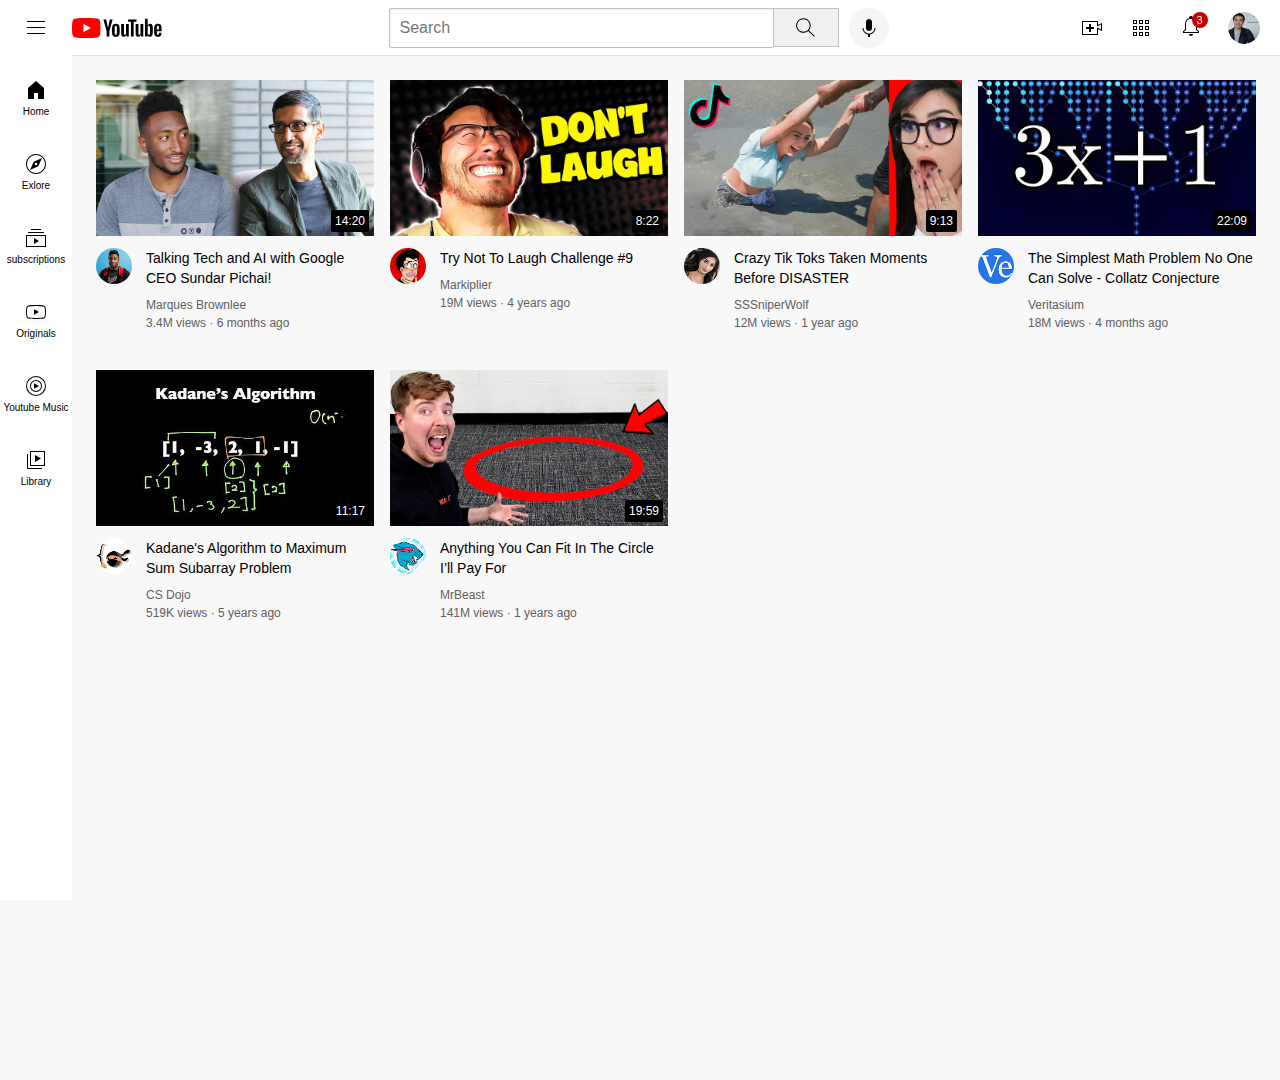
<file: index.html>
<!DOCTYPE html>
<html>
  <head>
    <title>Youtube.com Clone</title>
    <link rel="preconnect" href="https://fonts.googleapis.com">
    <link rel="preconnect" href="https://fonts.gstatic.com" crossorigin>
    <link href="https://fonts.googleapis.com/css2?family=Roboto:wght@400;
    500;700&display=swap" rel="stylesheet">
      
    <link rel="stylesheet" href="styles/general.css">
    <link rel="stylesheet" href="styles/header.css">
    <link rel="stylesheet" href="styles/video.css">
    <link rel="stylesheet" href="styles/sidebar.css">

  </head>

  <body>

    <header class="header">
      <div class="left-section">
        <img class="hamburger-menu" src="icons/hamburger-menu.svg">
        <img class="youtube-logo" src="icons/youtube-logo.svg">
      </div>

      <div class="middle-section">
        <input class="search-bar"
         type="text" placeholder="Search">

        <button class="search-button">
          <img class="search-icon" src="icons/search.svg">
          <div class="tooltip">
           Search 
          </div>
        </button>
        <!--put position absolute inside position relative-->
        <button class="voice-search-button">
          <img class="voice-search-icon" src="icons/voice-search-icon.svg">
          <div class="tooltip">
            Search with your voice
           </div>
        </button>
      </div>

      <div class="right-section">
        <div class="upload-icon-container">
          <img class="upload-icon" src="icons/upload.svg">
          <div class="tooltip">
            Create
           </div>
        </div>
        
        <img class="youtube-apps-icon" src="icons/youtube-apps.svg">

        <div class="notifications-icon-container">
          <img class="notifications-icon" src="icons/notifications.svg">
          <div class="notifications-count">
            3
          </div>
        </div>

        <img class="current-user-picture" src="channel-pictures/my-channel.jpeg">
      </div>
    </header>

    <nav class="sidebar">
      <div class="sidebar-link">
        <img src="icons/home.svg">
        <div>Home</div>
      </div>
      <div class="sidebar-link">
        <img src="icons/explore.svg">
        <div>Exlore</div>
      </div>
      <div class="sidebar-link">
        <img src="icons/subscriptions.svg">
        <div>subscriptions</div>
      </div>
      <div class="sidebar-link">
        <img src="icons/originals.svg">
        <div>Originals</div>
      </div>
      <div class="sidebar-link">
        <img src="icons/youtube-music.svg">
        <div>Youtube Music</div>
      </div>
      <div class="sidebar-link">
        <img src="icons/library.svg">
        <div>Library</div>
      </div>
    </nav>

    <main>
    <section class="video-grid">
      <div class="video-preview">
        <div class="thumbnail-row">
          <img class="thumbnail" src="thumbnails/thumbnail-1.webp">
          <div class="video-time">
            14:20
          </div>
        </div>
  
        <div class="video-info-grid">
          <div class="channel-picture">
            <img class="profile-picture" src="channel-pictures/channel-1.jpeg">
          </div>
  
          <div class="video-info">
            <p class="video-title">
              Talking Tech and AI with Google CEO Sundar Pichai!
            </p>
            <p class="video-author">
              Marques Brownlee
            </p>
           <p class="video-stats">
              3.4M views &#183; 6 months ago
            </p>
          </div>
        </div>
      </div>
  
      <div class="video-preview">
        <div class="thumbnail-row">
          <img class="thumbnail" src="thumbnails/thumbnail-2.webp">
          <div class="video-time">
            8:22
          </div>
        </div>
  
        <div class="video-info-grid">
  
          <div class="channel-picture">
            <img class="profile-picture" src="channel-pictures/channel-2.jpeg">
          </div>
  
          <div class="video-info">
            <p class="video-title">
              Try Not To Laugh Challenge #9
            </p>
            <p class="video-author">
              Markiplier
            </p>
           <p class="video-stats">
            19M views &#183;  4 years ago
            </p>
          </div>
        </div>
      </div>
  
      <div class="video-preview">
        <div class="thumbnail-row">
          <img class="thumbnail" src="thumbnails/thumbnail-3.webp">
          <div class="video-time">
            9:13
          </div>
        </div>
  
        <div class="video-info-grid">
          <div class="channel-picture">
            <img class="profile-picture" src="channel-pictures/channel-3.jpeg">
          </div>
  
          <div class="video-info">
            <p class="video-title">
              Crazy Tik Toks Taken Moments Before DISASTER
            </p>
            <p class="video-author">
              SSSniperWolf
            </p>
           <p class="video-stats">
            12M views &#183; 1 year ago
            </p>
          </div>
        </div>
      </div>
  
      <div class="video-preview">
        <div class="thumbnail-row">
          <img class="thumbnail" src="thumbnails/thumbnail-4.webp">
          <div class="video-time">
            22:09
          </div>
        </div>
  
        <div class="video-info-grid">
  
          <div class="channel-picture">
            <img class="profile-picture" src="channel-pictures/channel-4.jpeg">
          </div>
  
          <div class="video-info">
            <p class="video-title">
              The Simplest Math Problem No One Can Solve - Collatz Conjecture
            </p>
            <p class="video-author">
              Veritasium
            </p>
           <p class="video-stats">
            18M views &#183;  4 months ago
            </p>
          </div>
        </div>
      </div>
  
      <div class="video-preview">
        <div class="thumbnail-row">
          <img class="thumbnail" src="thumbnails/thumbnail-5.webp">
          <div class="video-time">
            11:17
          </div>
        </div>
  
        <div class="video-info-grid">
          <div class="channel-picture">
            <img class="profile-picture" src="channel-pictures/channel-5.jpeg">
          </div>
  
          <div class="video-info">
            <p class="video-title">
              Kadane's Algorithm to Maximum Sum Subarray Problem
            </p>
            <p class="video-author">
              CS Dojo
            </p>
           <p class="video-stats">
            519K views &#183; 5 years ago
            </p>
          </div>
        </div>
      </div>
  
      <div class="video-preview">
        <div class="thumbnail-row">
          <img class="thumbnail" src="thumbnails/thumbnail-6.webp">
          <div class="video-time">
            19:59
          </div>
        </div>
  
        <div class="video-info-grid">
  
          <div class="channel-picture">
            <img class="profile-picture" src="channel-pictures/channel-6.jpeg">
          </div>
  
          <div class="video-info">
            <p class="video-title">
              Anything You Can Fit In The Circle I’ll Pay For
            </p>
            <p class="video-author">
              MrBeast
            </p>
           <p class="video-stats">
            141M views &#183;  1 years ago
            </p>
          </div>
        </div>
      </div>
    </section>
  </main>

    
  </body>

</html>
</file>
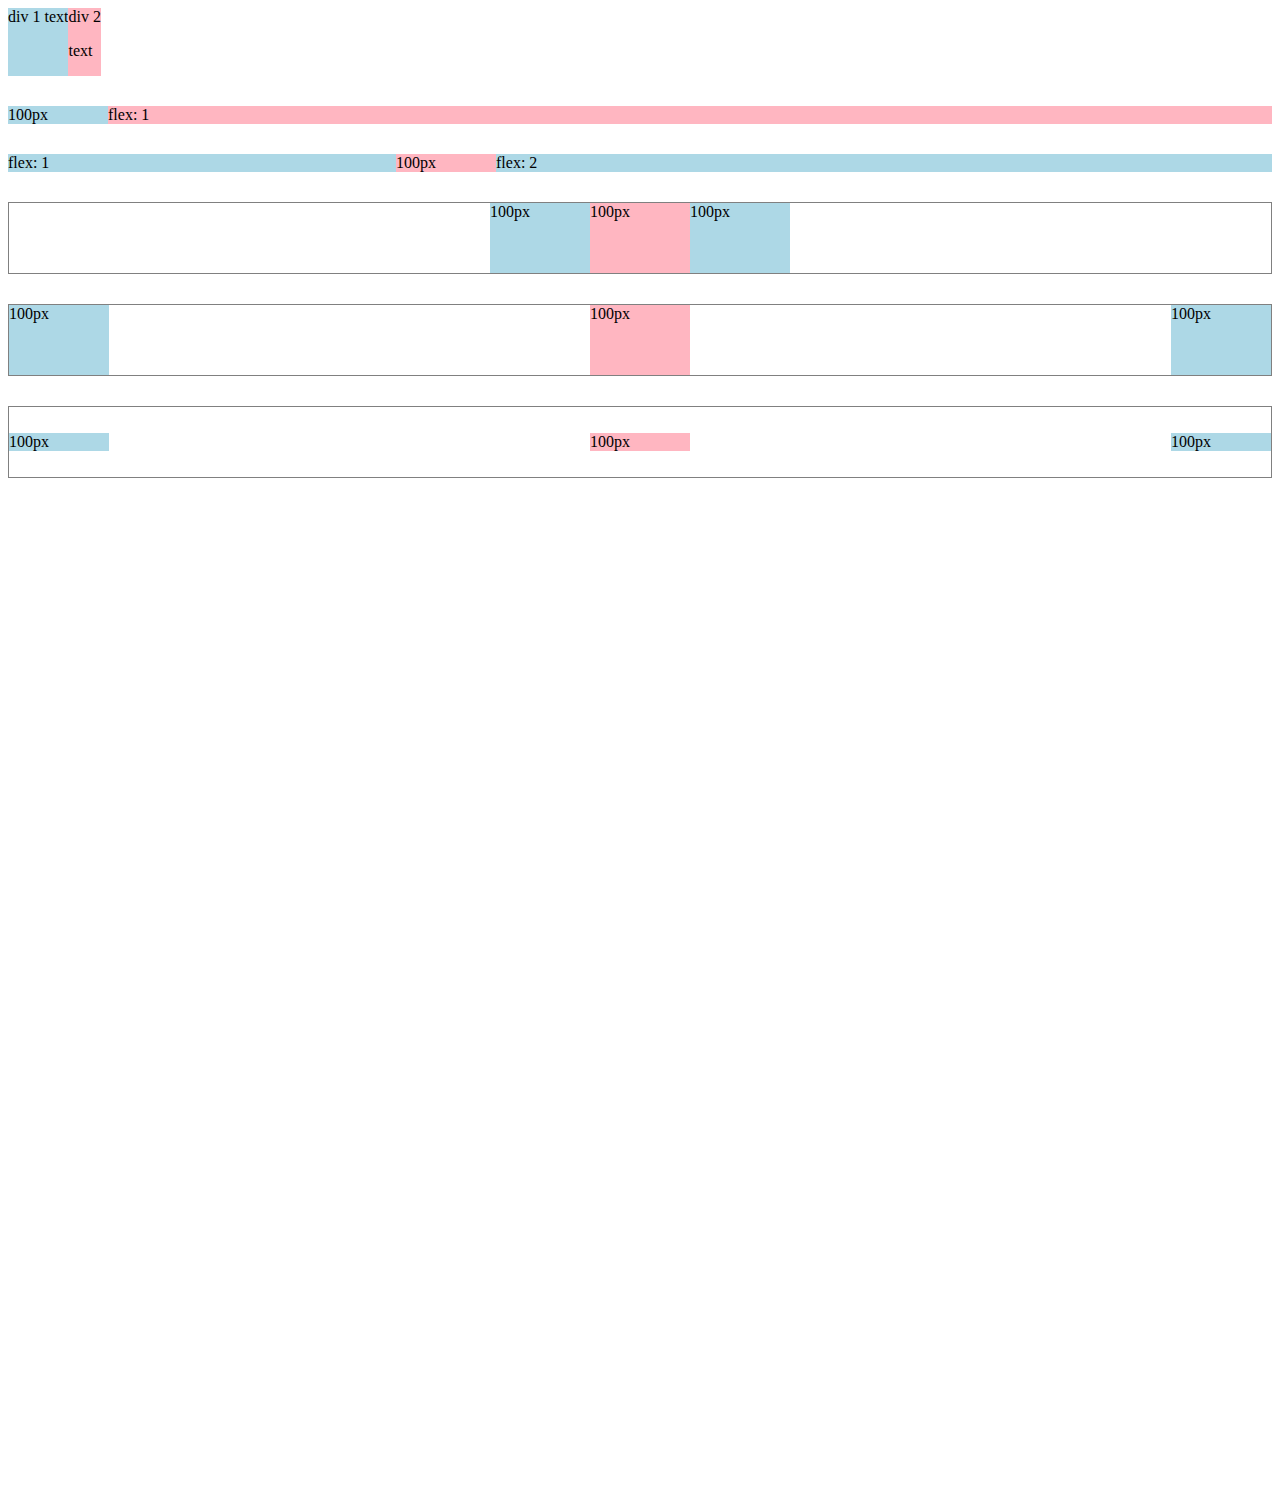
<file: flexbox.html>
<!DOCTYPE html>
<html>
  <head>
    <title>Flexbox Practice</title>
  </head>
  <body style="padding-bottom:1000px">
    <div style="
      display:flex;
      flex-direction:row;
      ">
      <div style="background-color: 
      lightblue;">div 1 text</div>
      <div style="background-color: 
      lightpink;">div 2 <p>text</p></div>
    </div>

    <div style="
    margin-top:30px;
      display:flex;
      flex-direction:row;
      ">
      <div style="
      background-color: lightblue;
      width:100px;
      ">100px</div>
      <div style="
      background-color: lightpink;
      flex:1;
      ">flex: 1</div>
    </div>

      <div style="
      margin-top:30px;
        display:flex;
        flex-direction:row;
        ">

        <div style="
        background-color: lightblue;
        flex:1;
        ">flex: 1</div>
        <div style="
        background-color: lightpink;
        width:100px;
        ">100px</div>
         <div style="
         background-color: lightblue;
         flex:2;
         ">flex: 2</div>
          </div>

              <div style="
            margin-top:30px;
            height:70px;
            border-width: 1px;
            border-style:solid;
            border-color: gray;
            display:flex;
            flex-direction:row;
            justify-content: center;
            ">

            <div style="
            background-color: lightblue;
            width:100px;
            ">100px</div>
            <div style="
            background-color: lightpink;
            width:100px;
            ">100px</div>
            <div style="
            background-color: lightblue;
            width:100px;
            ">100px</div>
              </div>

              <div style="
            margin-top:30px;
            height:70px;
            border-width: 1px;
            border-style:solid;
            border-color: gray;
            display:flex;
            flex-direction:row;
            justify-content: space-between;
            ">

            <div style="
            background-color: lightblue;
            width:100px;
            ">100px</div>
            <div style="
            background-color: lightpink;
            width:100px;
            ">100px</div>
            <div style="
            background-color: lightblue;
            width:100px;
            ">100px</div>
              </div>

              <div style="
            margin-top:30px;
            height:70px;
            border-width: 1px;
            border-style:solid;
            border-color: gray;
            display:flex;
            flex-direction:row;
            justify-content: space-between;
            align-items:center;
            ">

            <div style="
            background-color: lightblue;
            width:100px;
            ">100px</div>
            <div style="
            background-color: lightpink;
            width:100px;
            ">100px</div>
            <div style="
            background-color: lightblue;
            width:100px;
            ">100px</div>
              </div>
  </body>
</html>
</file>
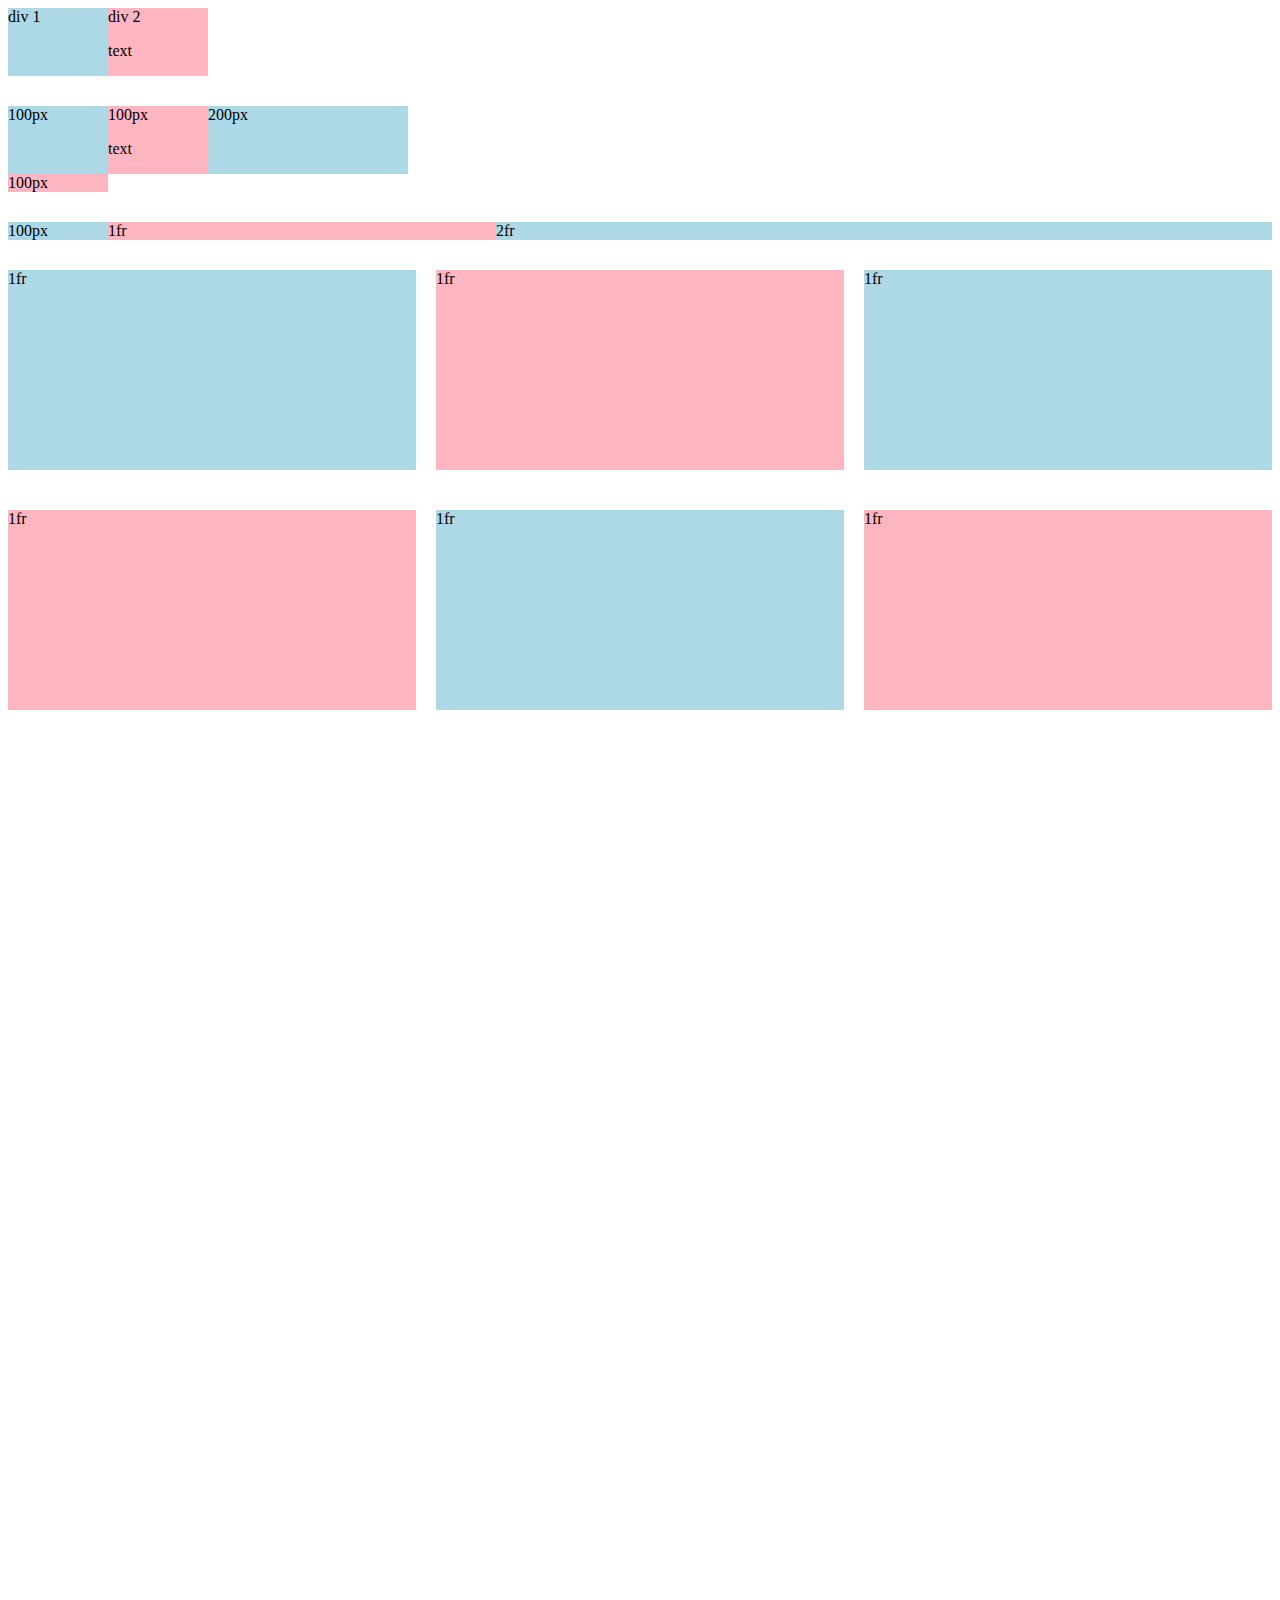
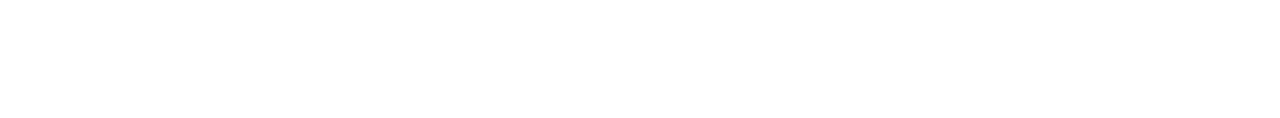
<file: grid.html>
<!DOCTYPE html>
<html>
  <head>
    <title>Grid Practice</title>
  </head>
  <body style="padding-bottom:1000px;">
    <div style="
    display:grid;
    grid-template-columns: 100px 100px;
      ">
      <div style="background-color: lightblue;">div 1</div>
      <div style="background-color: lightpink;">div 2 <p>text</p></div>
    </div>

    <div style="
    margin-top:30px;
    display:grid;
    grid-template-columns: 100px 100px 200px;
      ">
      <div style="background-color: lightblue;">100px</div>
      <div style="background-color: lightpink;">100px <p>text</p></div>
      <div style="background-color: lightblue;">200px</div>
      <div style="background-color: lightpink;">100px </div>
    </div>

      <div style="
      margin-top:30px;
      display:grid;
      grid-template-columns: 100px 1fr 2fr;
        ">
        <div style="background-color: lightblue;">100px</div>
        <div style="background-color: lightpink;">1fr</div>
        <div style="background-color: lightblue;">2fr</div>
      </div>
      
      <div style="
      margin-top:30px;
      display:grid;
      grid-template-columns: 1fr 1fr 1fr;
      column-gap:20px;
      row-gap:40px;
        ">
        <div style="background-color:
         lightblue;height:200px">1fr</div>
        <div style="background-color:
         lightpink;height:200px">1fr</div>
        <div style="background-color:
         lightblue;height:200px">1fr</div>
         <div style="background-color:
         lightpink;height:200px">1fr</div>
         <div style="background-color:
         lightblue;height:200px">1fr</div>
        <div style="background-color:
         lightpink;height:200px">1fr</div>
      </div>
    
  </body>
</html>
</file>
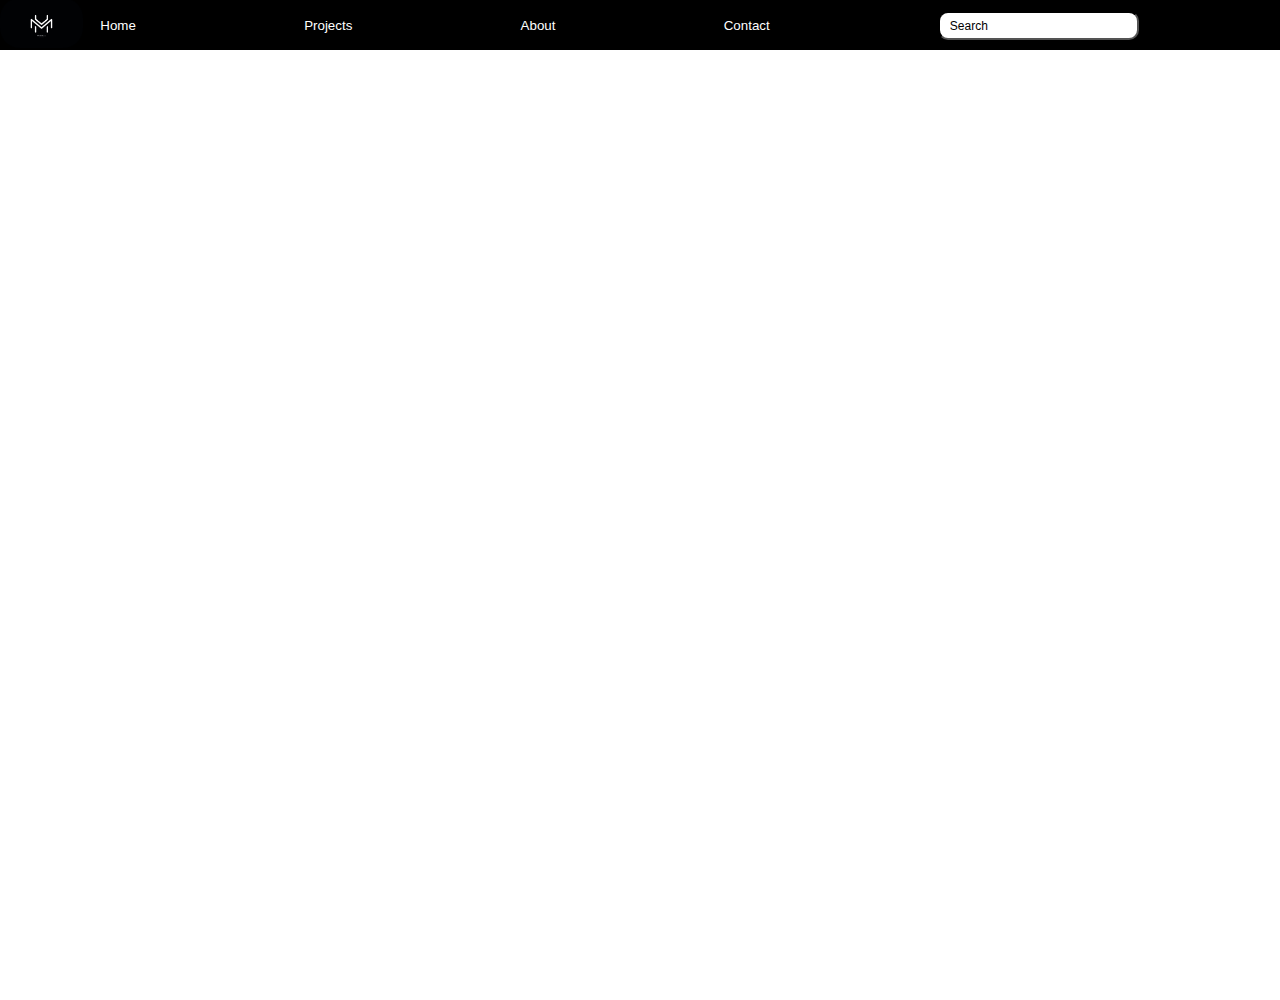
<file: person-web.html>
<!DOCTYPE html>
<html>
  <head>
    <title>Personal Website</title>
    <style>
      .body{
        height:1000px;
        margin:0;
      }
      .header{
        background-color: black;
        color:white;
        height:50px;
        display: flex;
        flex-direction: row;
        align-items: center;
        justify-content:space-between;
        position:fixed;
        top:0;
        right:0;
        left:0;
      }
      .logo{
        margin-right: 10px;
      }
      
      .logo-img{
        height:50px;
        border-radius: 20px;
        cursor: pointer;
      }
      
      .header-info{
        display:flex;
        flex:300px;
        justify-content: space-between;
        align-items: center;
        margin-right: 10px;
      }
      .search-bar{
        display:flex;
        flex:100px;
        align-items: center;
        justify-content: center;
        margin-right: 10px;
      }
      .search-bar-mod{
        border-width: 2px;
        border-color: black;
        border-radius: 10px;
        padding:5px 10px;
        margin-left: 20px;
      }
      .search-bar-mod::placeholder{
        font-size: 12px;
        color: black;
      }
      .head-buttons{
        cursor: pointer;
        border-radius: 20px;
        padding:7px;
        background-color: black;
        color: white;
        border:none;
      }
      .head-buttons:hover{
        opacity: .75;
      }

    </style>
  </head>
  <body class="body">
    
    <div class="header">
      <div class="logo">
        <img class="logo-img" src="personal-project-pics/logo.jpg">
      </div>

      <div class="header-info">
        <div>
          <button class="head-buttons">
            Home
          </button>
        </div>
        <div>
          <button class="head-buttons">
            Projects
          </button>
        </div>
        <div>
          <button class="head-buttons">
            About
          </button>
        </div>
        <div>
          <button class="head-buttons">
            Contact
          </button>
        </div>
      </div>

      <div class="search-bar">
        <input class="search-bar-mod" type="text" placeholder="Search">
      </div>
    </div>

    



  </body>
</html>
</file>
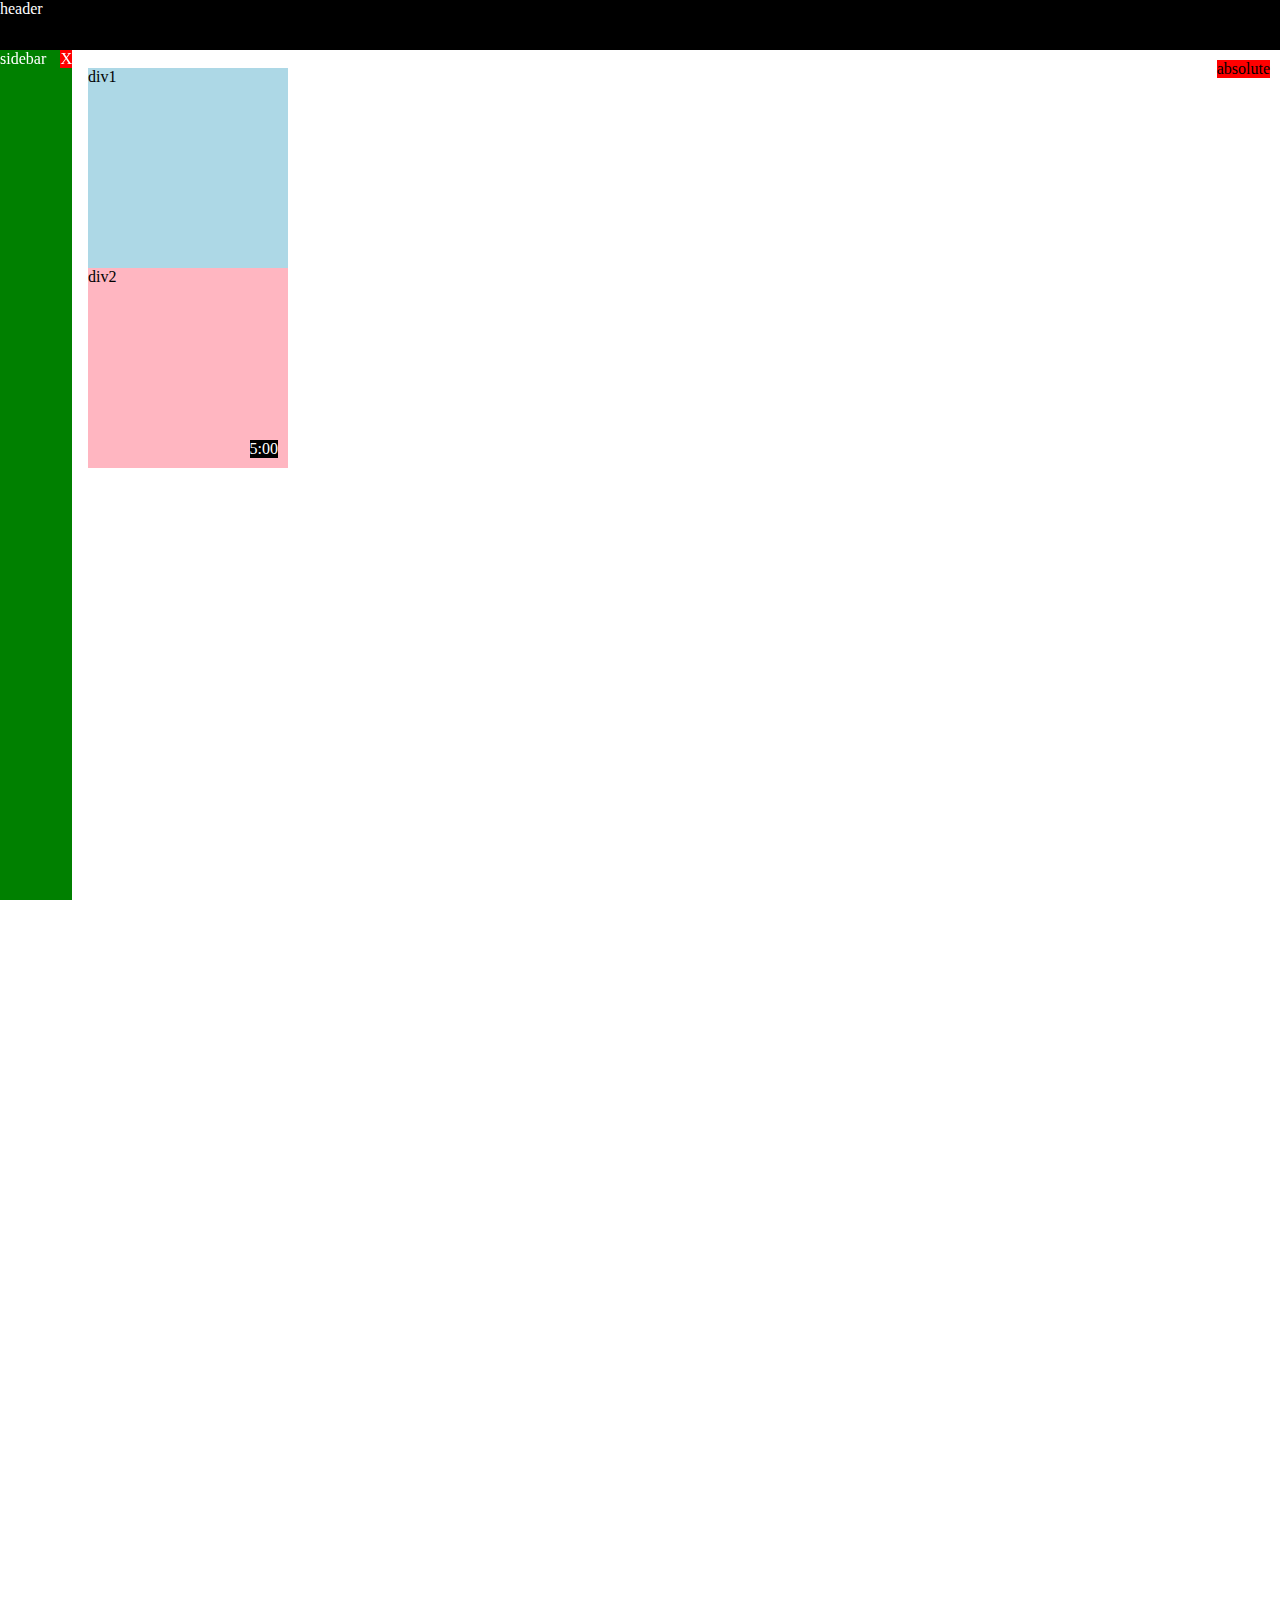
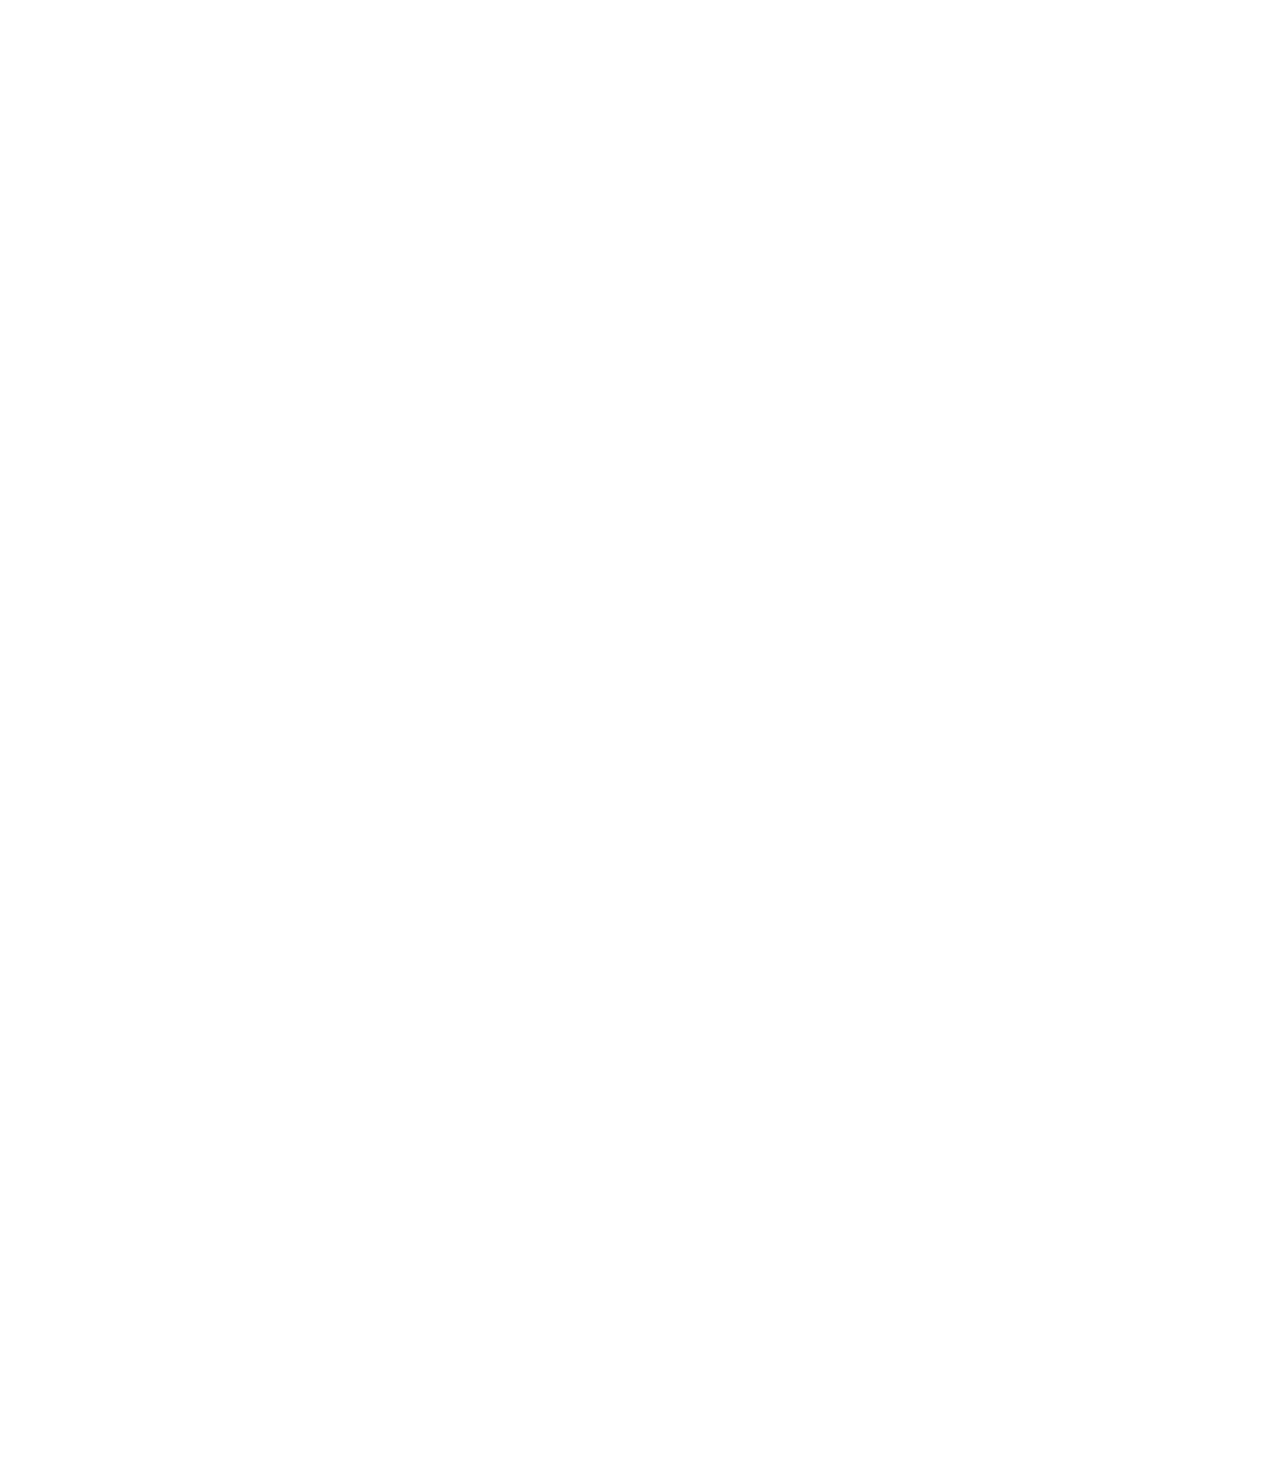
<file: position.html>
<!DOCTYPE html>
<html>
  <head>
    <title>Position Practice</title>
  </head>


  <body style="
  height:3000px;
  padding-top: 60px;
  padding-left: 80px;">
    <div style="
      background-color: black;
      color:white;
      position:fixed;
      top:0px;
      left:0px;
      right:0px;
      height:50px;
      z-index: 1;
      ">
      header</div>

    <div style="
    background-color: green;
    color:white;
    position: fixed;
    left:0;
    bottom:0;
    top:50px;
    width: 72px;
    ">
      sidebar
      <div style="
    position: absolute;
    background-color: red;
    top:0px;
    right:0px;
    ">
      X
    </div>
    </div>

    <div style="
    position: absolute;
    background-color: red;
    top:60px;
    right:10px;
    ">
      absolute
    </div>

    

    <div style="
      background-color: lightblue;
      height:200px;
      width:200px;
      position: static;
      ">div1</div>
    <div style="
    background-color: lightpink;
    height:200px;
    width:200px;
    position:relative;
    ">div2
      <div style="
      position: absolute;
      background-color: black;
      color :white;
      bottom: 10px;
      right:10px;
      ">
        5:00
      </div>  
      </div>

  </body>
</html>
</file>
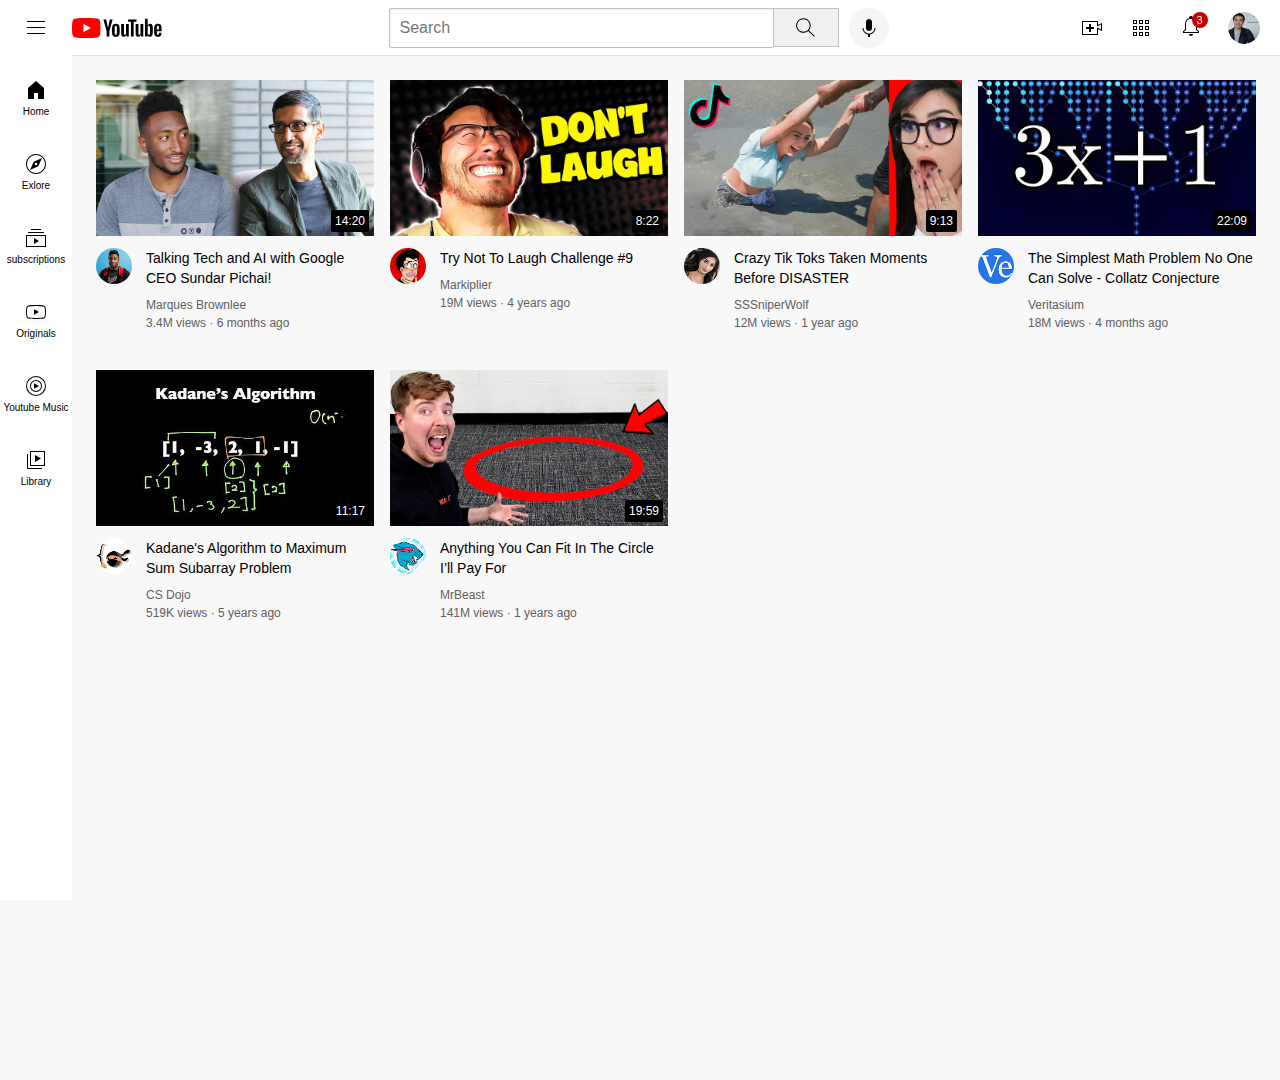
<file: youtube.html>
<!DOCTYPE html>
<html>
  <head>
    <title>Youtube.com Clone</title>
    <link rel="preconnect" href="https://fonts.googleapis.com">
    <link rel="preconnect" href="https://fonts.gstatic.com" crossorigin>
    <link href="https://fonts.googleapis.com/css2?family=Roboto:wght@400;
    500;700&display=swap" rel="stylesheet">
      
    <link rel="stylesheet" href="styles/general.css">
    <link rel="stylesheet" href="styles/header.css">
    <link rel="stylesheet" href="styles/video.css">
    <link rel="stylesheet" href="styles/sidebar.css">

  </head>

  <body>

    <header class="header">
      <div class="left-section">
        <img class="hamburger-menu" src="icons/hamburger-menu.svg">
        <img class="youtube-logo" src="icons/youtube-logo.svg">
      </div>

      <div class="middle-section">
        <input class="search-bar"
         type="text" placeholder="Search">

        <button class="search-button">
          <img class="search-icon" src="icons/search.svg">
          <div class="tooltip">
           Search 
          </div>
        </button>
        <!--put position absolute inside position relative-->
        <button class="voice-search-button">
          <img class="voice-search-icon" src="icons/voice-search-icon.svg">
          <div class="tooltip">
            Search with your voice
           </div>
        </button>
      </div>

      <div class="right-section">
        <div class="upload-icon-container">
          <img class="upload-icon" src="icons/upload.svg">
          <div class="tooltip">
            Create
           </div>
        </div>
        
        <img class="youtube-apps-icon" src="icons/youtube-apps.svg">

        <div class="notifications-icon-container">
          <img class="notifications-icon" src="icons/notifications.svg">
          <div class="notifications-count">
            3
          </div>
        </div>

        <img class="current-user-picture" src="channel-pictures/my-channel.jpeg">
      </div>
    </header>

    <nav class="sidebar">
      <div class="sidebar-link">
        <img src="icons/home.svg">
        <div>Home</div>
      </div>
      <div class="sidebar-link">
        <img src="icons/explore.svg">
        <div>Exlore</div>
      </div>
      <div class="sidebar-link">
        <img src="icons/subscriptions.svg">
        <div>subscriptions</div>
      </div>
      <div class="sidebar-link">
        <img src="icons/originals.svg">
        <div>Originals</div>
      </div>
      <div class="sidebar-link">
        <img src="icons/youtube-music.svg">
        <div>Youtube Music</div>
      </div>
      <div class="sidebar-link">
        <img src="icons/library.svg">
        <div>Library</div>
      </div>
    </nav>

    <main>
    <section class="video-grid">
      <div class="video-preview">
        <div class="thumbnail-row">
          <img class="thumbnail" src="thumbnails/thumbnail-1.webp">
          <div class="video-time">
            14:20
          </div>
        </div>
  
        <div class="video-info-grid">
          <div class="channel-picture">
            <img class="profile-picture" src="channel-pictures/channel-1.jpeg">
          </div>
  
          <div class="video-info">
            <p class="video-title">
              Talking Tech and AI with Google CEO Sundar Pichai!
            </p>
            <p class="video-author">
              Marques Brownlee
            </p>
           <p class="video-stats">
              3.4M views &#183; 6 months ago
            </p>
          </div>
        </div>
      </div>
  
      <div class="video-preview">
        <div class="thumbnail-row">
          <img class="thumbnail" src="thumbnails/thumbnail-2.webp">
          <div class="video-time">
            8:22
          </div>
        </div>
  
        <div class="video-info-grid">
  
          <div class="channel-picture">
            <img class="profile-picture" src="channel-pictures/channel-2.jpeg">
          </div>
  
          <div class="video-info">
            <p class="video-title">
              Try Not To Laugh Challenge #9
            </p>
            <p class="video-author">
              Markiplier
            </p>
           <p class="video-stats">
            19M views &#183;  4 years ago
            </p>
          </div>
        </div>
      </div>
  
      <div class="video-preview">
        <div class="thumbnail-row">
          <img class="thumbnail" src="thumbnails/thumbnail-3.webp">
          <div class="video-time">
            9:13
          </div>
        </div>
  
        <div class="video-info-grid">
          <div class="channel-picture">
            <img class="profile-picture" src="channel-pictures/channel-3.jpeg">
          </div>
  
          <div class="video-info">
            <p class="video-title">
              Crazy Tik Toks Taken Moments Before DISASTER
            </p>
            <p class="video-author">
              SSSniperWolf
            </p>
           <p class="video-stats">
            12M views &#183; 1 year ago
            </p>
          </div>
        </div>
      </div>
  
      <div class="video-preview">
        <div class="thumbnail-row">
          <img class="thumbnail" src="thumbnails/thumbnail-4.webp">
          <div class="video-time">
            22:09
          </div>
        </div>
  
        <div class="video-info-grid">
  
          <div class="channel-picture">
            <img class="profile-picture" src="channel-pictures/channel-4.jpeg">
          </div>
  
          <div class="video-info">
            <p class="video-title">
              The Simplest Math Problem No One Can Solve - Collatz Conjecture
            </p>
            <p class="video-author">
              Veritasium
            </p>
           <p class="video-stats">
            18M views &#183;  4 months ago
            </p>
          </div>
        </div>
      </div>
  
      <div class="video-preview">
        <div class="thumbnail-row">
          <img class="thumbnail" src="thumbnails/thumbnail-5.webp">
          <div class="video-time">
            11:17
          </div>
        </div>
  
        <div class="video-info-grid">
          <div class="channel-picture">
            <img class="profile-picture" src="channel-pictures/channel-5.jpeg">
          </div>
  
          <div class="video-info">
            <p class="video-title">
              Kadane's Algorithm to Maximum Sum Subarray Problem
            </p>
            <p class="video-author">
              CS Dojo
            </p>
           <p class="video-stats">
            519K views &#183; 5 years ago
            </p>
          </div>
        </div>
      </div>
  
      <div class="video-preview">
        <div class="thumbnail-row">
          <img class="thumbnail" src="thumbnails/thumbnail-6.webp">
          <div class="video-time">
            19:59
          </div>
        </div>
  
        <div class="video-info-grid">
  
          <div class="channel-picture">
            <img class="profile-picture" src="channel-pictures/channel-6.jpeg">
          </div>
  
          <div class="video-info">
            <p class="video-title">
              Anything You Can Fit In The Circle I’ll Pay For
            </p>
            <p class="video-author">
              MrBeast
            </p>
           <p class="video-stats">
            141M views &#183;  1 years ago
            </p>
          </div>
        </div>
      </div>
    </section>
  </main>

    
  </body>

</html>
</file>
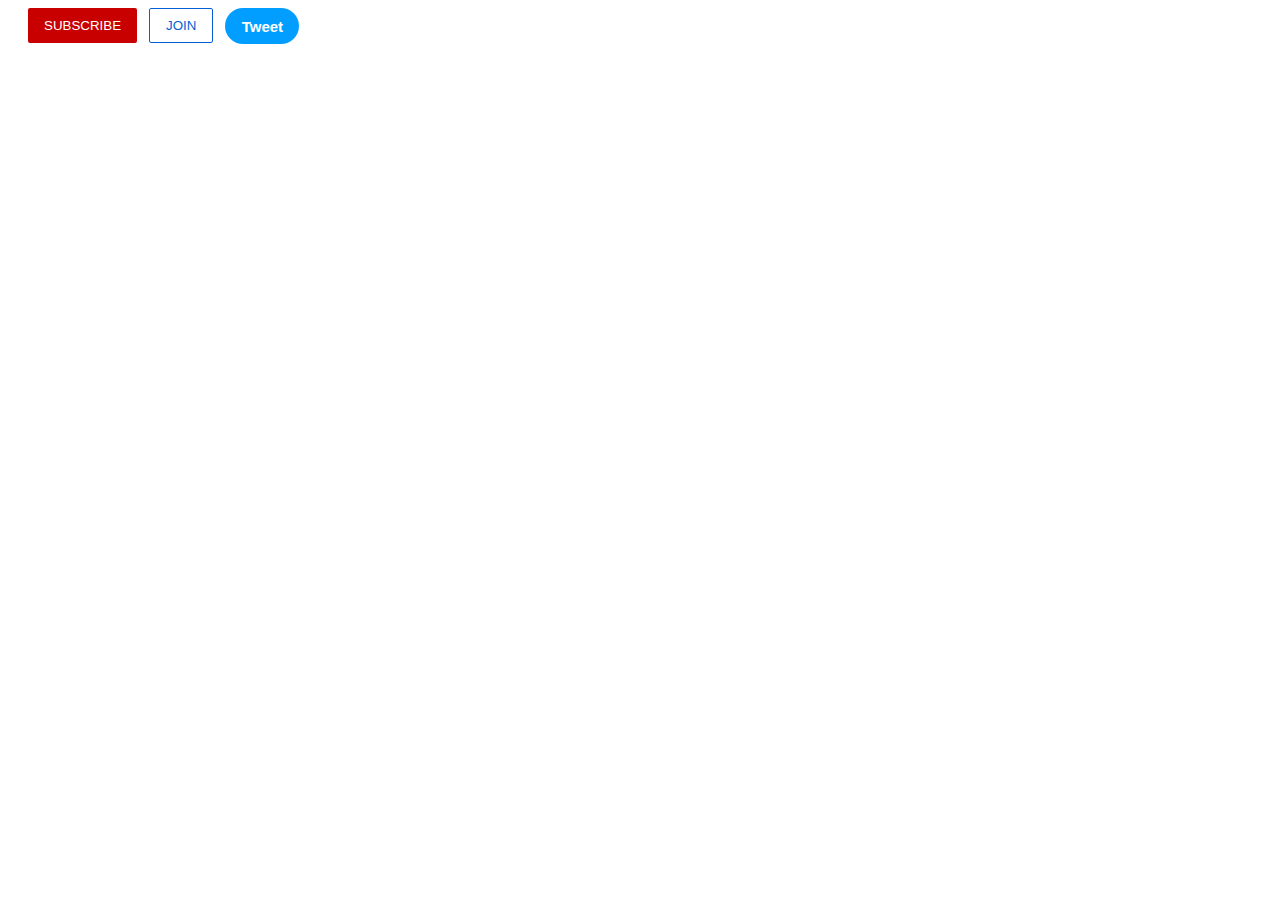
<file: intro-to-html/buttons.html>
<!DOCTYPE html>
<html>
 <head>
  <title>Buttons Practice</title>
  <link rel="stylesheet" href="styles/buttons.css">
  
</head>
<body>
  <button class="subscribe-button">
    SUBSCRIBE
  </button>
  
  <button class="join-button">
    JOIN 
  </button>
  
  <button class="tweet-button">
    Tweet
  </button>
</body>
</html>
</file>
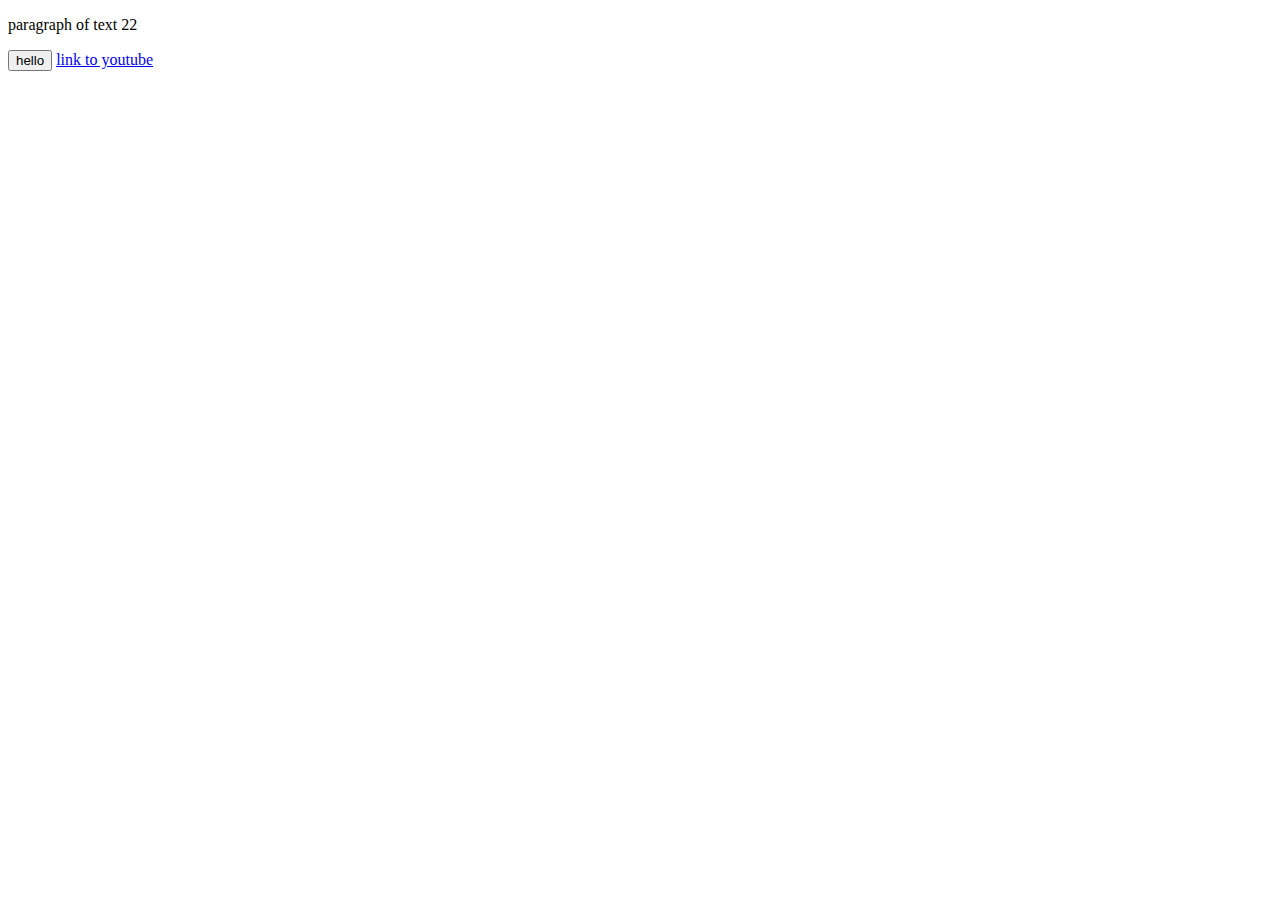
<file: intro-to-html/website.html>
<!DOCTYPE html>
<html>
  <head>
    <title>First Website</title>
  </head>
  <body>
    <p>
      paragraph of text 22
    </p>
    <button>
      hello
    </button>
    <a href="https://www.youtube.com/" target="_blank">
      link to youtube 
    </a>
  </body>
</html>
</file>
<file: styles/general.css>
p{
  margin-top:0;
  margin-bottom:0;
}
body{

  font-family: robot, arial;
 margin:0;
 padding-top: 80px;
 padding-left: 96px;
 padding-right: 24px;
 height:1000px;
 background-color: rgb(248, 248, 248);
}
</file>
<file: styles/header.css>
.header{
  height:55px;
  display:flex;
  flex-direction: row;
  justify-content: space-between;

  position: fixed;
  top:0;
  left:0;
  right: 0;
  z-index:100;

  background-color: white;
  border-bottom-width:1px;
  border-bottom-style: solid;
  border-bottom-color:rgb(226, 222, 222);
}

.left-section{
  display:flex;
  align-items: center;
}

.hamburger-menu{
  height:24px;
  margin-left: 24px;
  margin-right: 24px;
}
.youtube-logo{
  height: 20px;
}

.middle-section{
  flex:1;
  margin-left: 70px;
  margin-right:35px;
  max-width: 500px;
  display:flex;
  align-items: center;
}

.search-bar{
  flex:1;
  height:36px;
  padding-left: 10px;
  font-size: 16px;
  border:1px solid rgb(192, 192, 192);

  border-radius: 2px;
  box-shadow: inset 1px 2px 3px 
  rgba(0, 0, 0, .05);
  width:0;
}
.search-bar::placeholder{
  font-size: 16px;
}

.search-button{
  height:39px;
  width:66px;
  background-color: rgb(240, 240, 240);
  border-width: 1px;
  border-style: solid;
  border-color:rgb(192, 192, 192);
  margin-left: -1px;
  margin-right: 10px;
}
.search-button,
.voice-search-button,
.upload-icon-container{
  display: flex;
  justify-content: center;
  align-items: center;
  position: relative;
}

.search-button .tooltip,
.voice-search-button .tooltip,
.upload-icon-container .tooltip{
  position: absolute;
  background-color: gray;
  color:white;
  padding-top: 4px;
  padding-bottom: 4px;
  padding-left: 8px;
  padding-right: 8px;
  border-radius: 2px;
  font-size: 12px;
  bottom: -30px;
  opacity: 0;
  transition: opacity .15s;
  pointer-events: none;
  white-space: nowrap;
}

.search-button:hover .tooltip,
.voice-search-button:hover .tooltip,
.upload-icon-container:hover .tooltip{
  opacity: 1;
}

.search-icon{
  height:25px;
}
.voice-search-button{
  height:40px;
  width:40px;
  border-radius: 20px;
  border: none;
  background-color: rgb(245, 245, 245);
}
.voice-search-icon{
  height:24px;
}

.right-section{
  width:180px;
  display:flex;
  align-items: center;
  justify-content: space-between;
  margin-right: 20px;
  flex-shrink: 0;
}
.upload-icon{
  height:24px;
}
.youtube-apps-icon{
  height:24px;
}
.notifications-icon{
  height:24px;
}

.notifications-icon-container{
  position: relative;
}

.notifications-count{
  position:absolute;
  top:-2px;
  right:-5px;
  background-color: rgb(200, 0, 0);
  color: white;
  font-size: 11px;
  padding-left: 5px;
  padding-right: 5px;
  padding-top: 2px;
  padding-bottom: 2px;
  border-radius: 10px;
}

.current-user-picture{
  height:32px;
  border-radius: 16px;
}
</file>
<file: styles/video.css>
.thumbnail{
width:100%;
}

.video-title{
margin-top:0;
font-size:14px;
font-weight:500;
line-height:20px;
margin-bottom:10px;
}

.video-info-grid{
display:grid;
grid-template-columns:50px 1fr;
}

.profile-picture{
width:36px;
border-radius:50px;
}

.thumbnail-row{
margin-bottom:8px;
position:relative;
}
.video-author, 
.video-stats{
font-size:12px;
color:rgb(96,96,96);
}
.video-author{
margin-bottom:4px;
}

.video-grid{
display:grid;
grid-template-columns:1fr 1fr 1fr;
column-gap: 16px;
row-gap: 40px;
}

@media (max-width:750px){
  .video-grid{
    grid-template-columns: 1fr 1fr;
  }
}

@media (min-width:751px) and (max-width:999px){
  .video-grid{
    grid-template-columns: 1fr 1fr 1fr;
  }
}

@media (min-width:1000px){
  .video-grid{
    grid-template-columns: 1fr 1fr 1fr 1fr;
  }
}

.video-time{
  font-size: 12px;
  font-weight: 500;
  padding:4px;
  border-radius:2px;
  background-color: black;
  color:white;
  position: absolute;
  bottom:8px;
  right:5px;
}
</file>
<file: styles/sidebar.css>
.sidebar{
  position:fixed;
  left:0;
  bottom:0;
  top:55px;
  background-color: white;
  width:72px;
  z-index: 200;
  padding-top: 5px;
}
.sidebar-link{
  height:74px;
  display: flex;
  justify-content: center;
  align-items: center;
  flex-direction: column;
  cursor: pointer;
}
.sidebar-link:hover{
  background-color: rgb(235, 235, 235);
}

.sidebar-link img{
 height:24px;
 margin-bottom: 4px;
}
.sidebar-link div{
  font-size: 10px;
}
</file>
<file: intro-to-html/styles/buttons.css>
.subscribe-button{
  background-color:rgb(200, 0, 0);
  color:white;
  border:none;
  border-radius:2px;
  cursor:pointer;
  margin-right:8px;
  margin-left:20px;
  padding-top:10px;
  padding-bottom:10px;
  padding-left:16px;
  padding-right:16px;
  transition: opacity 0.15s;
  vertical-align:top;
}

.subscribe-button:hover{
  opacity:0.8;
}

.subscribe-button:active{
  opacity:0.5;
 }

.join-button{
  background-color:white;
  border-color:rgb(6, 95, 212);
  border-style:solid;
  border-width:1px;
  color:rgb(6, 95, 212);
  border-radius:2px;
  cursor:pointer;
  padding-top:9px;
  padding-bottom:9px;
  padding-left:16px;
  padding-right:16px;
  transition: background-color 0.15s,
   color 0.15s;
}

.join-button:hover{
  background-color:rgb(6, 95, 212);
  color:white;
}

.join-button:active{
  opacity:0.5;
 }

.tweet-button{
  background-color:rgb(2,158,255);
  color:white;
  border:none;
  height:36px;
  width:74px;
  border-radius:18px;
  font-weight:bold;
  font-size:15px;
  cursor:pointer;
  margin-left:8px;
  transition:box-shadow 0.15s;
  vertical-align:top;
}
.tweet-button:hover{
  box-shadow: 5px 5px 10px rgba(0, 0, 0, 0.15);
}
</file>
